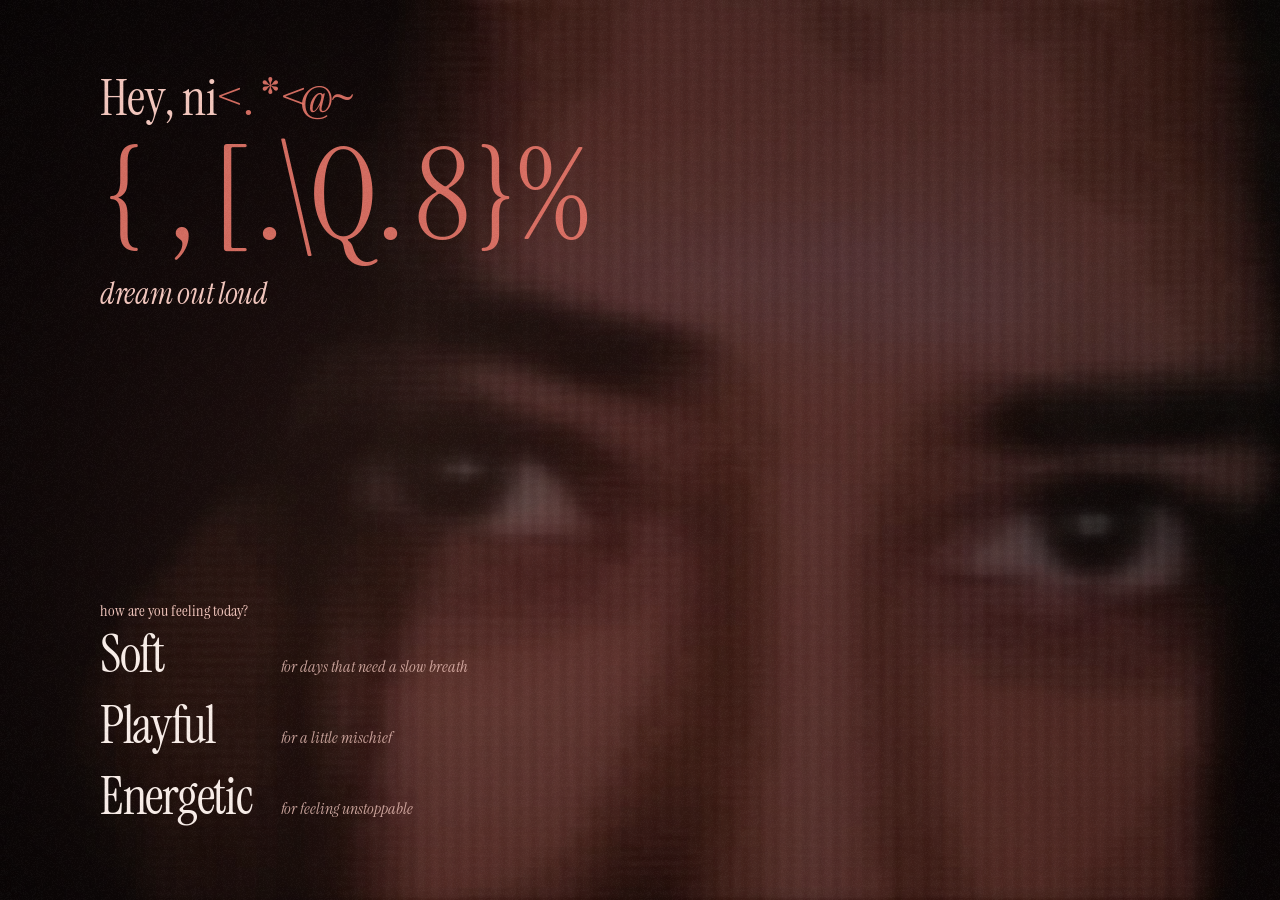
<file: index.html>
<!doctype html>
<html lang="en" class="no-js">
<head>
<meta charset="utf-8">
<meta name="viewport" content="width=device-width, initial-scale=1, viewport-fit=cover">
<title>Twieyes</title>
<meta name="description" content="Twieyes: a little something, for you.">
<meta name="robots" content="noindex, nofollow">
<meta name="theme-color" content="#0b0708">
<meta name="color-scheme" content="dark">
<meta name="mobile-web-app-capable" content="yes">
<meta name="apple-mobile-web-app-capable" content="yes">
<meta name="apple-mobile-web-app-status-bar-style" content="black-translucent">
<meta name="apple-mobile-web-app-title" content="Twieyes">
<meta name="application-name" content="Twieyes">
<link rel="manifest" href="manifest.webmanifest">
<link rel="icon" type="image/png" sizes="32x32" href="assets/favicon-32.png">
<link rel="icon" type="image/png" sizes="48x48" href="assets/favicon-48.png">
<link rel="shortcut icon" href="favicon.ico">
<link rel="apple-touch-icon" sizes="180x180" href="assets/apple-touch-icon.png">
<link rel="preload" href="fonts/instrument-serif-latin-400-normal.woff2" as="font" type="font/woff2" crossorigin>
<link rel="preload" href="fonts/instrument-serif-latin-400-italic.woff2" as="font" type="font/woff2" crossorigin>
<link rel="preload" href="assets/poster-soft.jpg" as="image">
<link rel="stylesheet" href="styles.css">
<script>document.documentElement.className = 'js';</script>
</head>
<body>

<canvas class="glow" id="glow" aria-hidden="true"></canvas>

<div class="frame" id="frame">
  <img class="poster" id="poster" src="assets/poster-soft.jpg" alt="" decoding="async">
  <img class="poster-wide" id="posterWide" alt="" decoding="async" aria-hidden="true">

  <div class="stage" id="stage">
    <div class="lid" id="lid">
      <video id="video" src="assets/loop.mp4" poster="assets/poster.jpg" muted loop playsinline preload="auto"
             disablepictureinpicture disableremoteplayback aria-hidden="true"></video>
    </div>
    <div class="scrim" aria-hidden="true"></div>

    <section class="now" id="now" aria-label="Controls" inert>
      <button class="corner back step" id="back" type="button" aria-label="Back to the start" style="--i:0">
        <svg viewBox="0 0 24 24" fill="none" stroke="currentColor" stroke-width="1.8" stroke-linecap="round" stroke-linejoin="round" aria-hidden="true"><path d="M15 5l-7 7 7 7"/></svg>
      </button>
      <button class="corner skip step" id="skip" type="button" aria-label="Next song" style="--i:1"><span class="pulse"><span class="skip-txt">one more</span><span class="heart" aria-hidden="true">&lt;3</span></span></button>
      <button class="corner sound step" id="sound" type="button" aria-pressed="false" aria-label="Sound on" style="--i:1">
        <svg viewBox="0 0 24 24" fill="none" stroke="currentColor" stroke-width="1.7" stroke-linecap="round" stroke-linejoin="round" aria-hidden="true">
          <path d="M4 9.5v5h3.6L12 18.5v-13L7.6 9.5H4z"/>
          <path class="waves" d="M15.5 9a4.2 4.2 0 0 1 0 6M18 6.6a7.6 7.6 0 0 1 0 10.8"/>
          <path class="slash" d="M15.5 9.5l5 5M20.5 9.5l-5 5"/>
        </svg>
      </button>
    </section>
  </div>

  <main class="ui">
    <section class="intro" id="intro">
      <div class="intro-top">
        <h1 class="greeting" aria-label="Hi Chaithanya">
          <span class="hi rise" style="--i:1" aria-hidden="true">Hi</span>
          <span class="name" id="name" aria-hidden="true">Chaithanya</span>
        </h1>
        <p class="quote rise" style="--i:6" id="quote"><span class="q"></span></p>
      </div>

      <div class="intro-bottom">
        <p class="ask rise" style="--i:8" id="ask">how are you feeling today?</p>
        <ul class="moods" role="list">
          <li class="rise" style="--i:9"><button class="mood" type="button" data-mood="soft"><span class="mood-name">Soft</span><span class="mood-note">for days that need a slow breath</span></button></li>
          <li class="rise" style="--i:10"><button class="mood" type="button" data-mood="playful"><span class="mood-name">Playful</span><span class="mood-note">for a little mischief</span></button></li>
          <li class="rise" style="--i:11"><button class="mood" type="button" data-mood="energetic"><span class="mood-name">Energetic</span><span class="mood-note">for feeling unstoppable</span></button></li>
        </ul>
      </div>
    </section>
  </main>
</div>

<div class="grain" aria-hidden="true"></div>

<div class="sheet-wrap" id="install" aria-hidden="true">
  <div class="sheet-backdrop" id="installBackdrop"></div>
  <div class="sheet" id="sheet" role="dialog" aria-modal="true" aria-labelledby="installTitle" aria-describedby="installBody">
    <span class="sheet-grip" aria-hidden="true"></span>
    <div class="sheet-app">
      <img class="sheet-icon" src="assets/icon-192.png" alt="" width="56" height="56">
      <div><p class="sheet-name">Twieyes</p><p class="sheet-tag">a little something, for you</p></div>
    </div>
    <h2 class="sheet-title" id="installTitle">Keep this one close</h2>
    <p class="sheet-body" id="installBody">Add it to your home screen and it opens like an app, any time you want it.</p>
    <div class="sheet-actions">
      <button class="btn-go" id="installGo" type="button">Add to home screen</button>
      <button class="btn-later" id="installLater" type="button">Not now</button>
    </div>
  </div>
</div>

<noscript><p class="noscript">Hi. This little page needs JavaScript to play.</p></noscript>
<script src="songs.js"></script>
<script src="counter.js"></script>
<script src="app.js" defer></script>
</body>
</html>
</file>
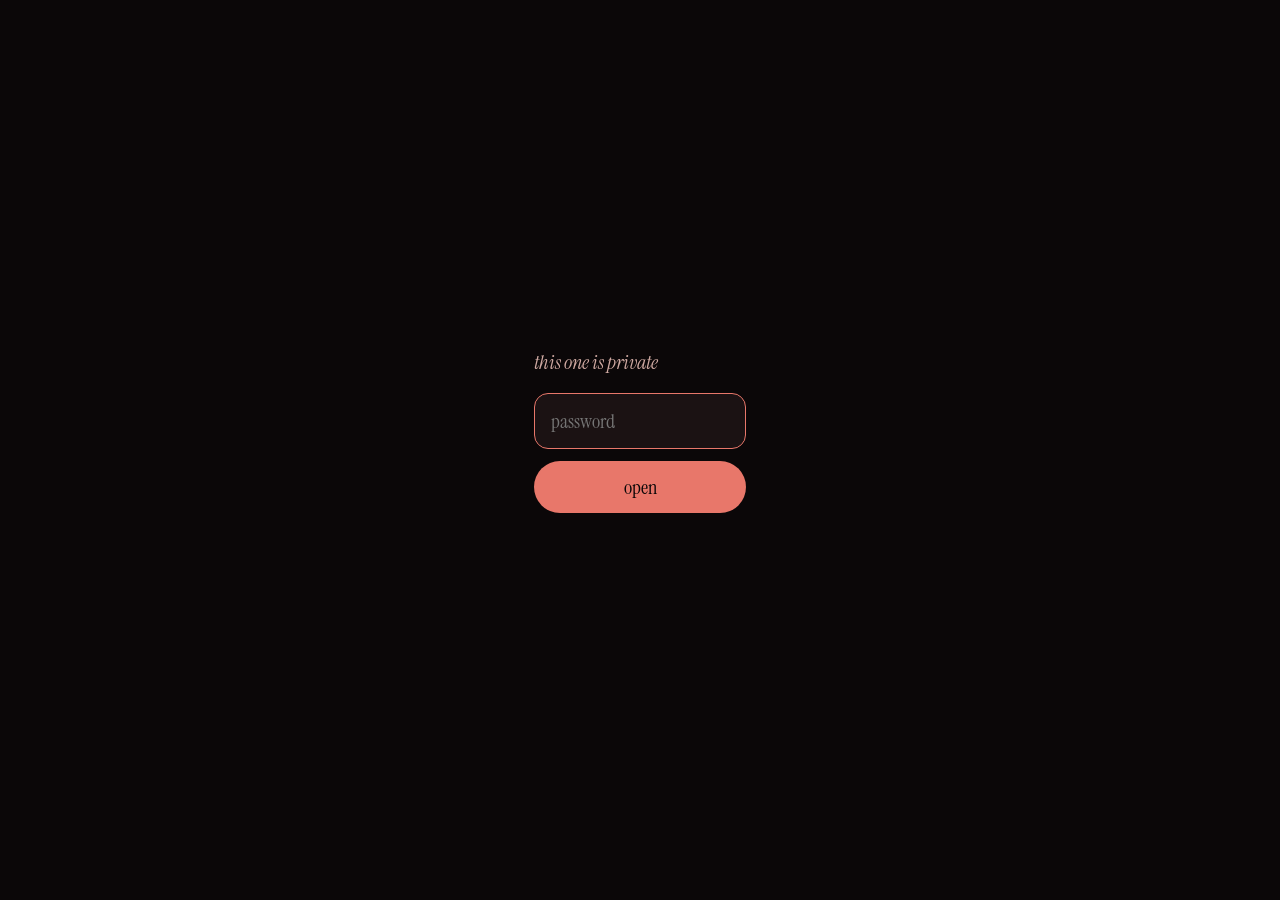
<file: stats.html>
<!doctype html>
<html lang="en">
<head>
<meta charset="utf-8">
<meta name="viewport" content="width=device-width, initial-scale=1">
<meta name="robots" content="noindex, nofollow">
<meta name="theme-color" content="#0b0708">
<title>Twieyes</title>
<link rel="icon" type="image/png" sizes="32x32" href="assets/favicon-32.png">
<style>
  @font-face { font-family: "Instrument Serif"; src: url("fonts/instrument-serif-latin-400-normal.woff2") format("woff2"); font-display: swap; }
  @font-face { font-family: "Instrument Serif"; src: url("fonts/instrument-serif-latin-400-italic.woff2") format("woff2"); font-style: italic; font-display: swap; }
  * { box-sizing: border-box; margin: 0; padding: 0; }
  html, body { height: 100%; background: #0b0708; color: #f8ede8; font: 20px/1.3 "Instrument Serif", Georgia, serif; -webkit-font-smoothing: antialiased; }
  main { min-height: 100%; display: grid; place-content: center; gap: 18px; padding: 24px; width: min(100%, 420px); margin: 0 auto; }
  p { color: #f2c6bd; font-style: italic; opacity: .85; }
  form { display: grid; gap: 12px; }
  input { font: inherit; color: inherit; background: #1b1213; border: 1px solid #2b1c1d; border-radius: 14px; padding: 14px 16px; width: 100%; outline: none; }
  input:focus-visible { border-color: #e8776a; }
  button { font: inherit; color: #0b0708; background: #e8776a; border: 0; border-radius: 999px; padding: 13px 20px; cursor: pointer; transition: transform 160ms cubic-bezier(.23,1,.32,1); }
  button:active { transform: scale(.97); }
  button:disabled { opacity: .6; cursor: default; }
  #err { min-height: 1.3em; color: #e8776a; font-style: normal; opacity: 1; }
</style>
</head>
<body>
<main>
  <p>this one is private</p>
  <form id="f" autocomplete="off">
    <input id="pw" type="password" placeholder="password" aria-label="password" autocomplete="current-password" autofocus>
    <button id="go" type="submit">open</button>
    <p id="err" role="alert"></p>
  </form>
</main>
<script>
(() => {
  const SALT = "DMc8PyxYIv2C0TSg7XL/qQ==", IV = "pBdMhmRU2t4qbmj3", ITER = 600000;
  const DATA = "xmBOcDhYyEnO0WqBPg6enM7fhZO2oChQUM7uaHMrepMBxERkUxfBic3iRMvvuiX12RSc8oODakQ9ARRQ52o2m4uJZRYX+GG9F84uwlNEenoFLW3WIWZdICuCQYDNxmJXur9GNxLwVMBihIk7Mv3AD2ujN2PzUyfLwka+ULTZvTr5gXitMa8c/ASY2Kn8flBRJM/XZc1QVdEWfrWYoyHcTXfXbA8wsVmRSF0p7BWgj4XDsM5TqTS8Ad71mN0ey1taM8FqRLPBQf8o1xN89GMP+hNNKA4g4kBHthdrg9QlPka4gRewzHhjZe9eofGwcfKK1Ck4GJOV8mc0k1zhQS5KK/+VFCDSsRAGDpdebh7rPz1kdzYs03c/T0juF0fGHipdpMEEp3A6s3gBQYKa5FM0GMgZlLvNJ+38b/B5h35Zh8OO13ZfxAkcM21lAa/iBc7/pfHE5BBCmDqOq/LLJELbtsCgutkfJ7TrwOxDuHUxbhBrjlvXx9mLDWys5MdFk+PsepL8GtGUUrCNG///DRaVCZIwvg/9rbs1lnSLRrTcbDIWZ1iKJCJmAoNo28vhZ4dHJD3JYiQj9rh/1TKb8dpK5n0xhTUtugzxdwEgalpmwY7nT40sY7jbT7nR/3w9vSQY5FQR5++TbLkuY20GYDPCenCMnS6vSoXzWHzqGSLeMStYFk7s+hhY0xIFM9SJdXz/dbWJXGC6ffmkF+nNw/xY/6Dz3+nV0Op7rVb0g9bb+NJNCYB/o0ku9Go4i71vbpsZLy6cUhMMg+QHt5hCb66FvwzQ9L3bt99vbK2uwaq3NjeyDhTL+tl+kjTtHzO86+vztZrkU4NZ1Kd0BQMjlsmw76eNue4KeD2lZH/1gB2N1XUSf2JRuZtMyCCuJf6Q+f7UxO6R81Z9hM5arHCPG3PS0tX1HMpgI71Mw4JFcGe59QAj1zaOc49q/dL4ny998I/+4HhLUqYKumy6lpZedyPeSJ3TQZIxLPqxcC0zbayoUET2dme8miLKMfAyrvGQpGhgIae24OpwDeM9bElYhiFlJnupsmDyl8Rhplxt5X2JDpyTW+xuNlBHuOh8bDQ1SgHghjIgS/[base64]/8wFoGpugzNjUrBT5dg8SqJ2kzNQLhZeqIko40WaeMGNCF7QG8nOxM6dxJyx/mRij8Ky2DTdOH6ivfWJSCoDur3sistLwpLDf3+0RAWOUQn1BGzN/t0ubxntN7a2HO9LZjtrMJ64iUT/sX2IPAndn3ZXOUZR7HrxMU82P6GYTXEKvN3Eteuq0R7nr/z/JWqbap9AdWOgtWU7jzhdo55diGIrz4BZeFAKx5/z1CfhwG3m5By11XOrOAwtucK78xqu1io0Mb41aiHZIhe5+vCWRKFEu00161z0l3GXeqoXheuRedq4W/appqi1Kvmb5etMRy+rA2GKuzYUwQQtZo9+PDWunSh4G7v77HuIGUznHg8T28o6gA3r73NFChL8z/3YMk57sb4/XpUmYXSUISIQHYnepkYFEj0OVOvsZUm1kg0546wUvVceg06YNPI2z+FGIrIqulp+iuIgL+y9SqVAq+PH5rpN+nk1+88N3b0465i80oZ7L/tIfUuGaOrJa739slZtv+F+lLKJktuQZz0Tb4nxH3oidZRjwtKqfxq0aaAuWq1JoyN74U3Q8GTvuu3Wqae97YCIvL03Btu183EKRB2ONtmoQpBySgTYcdIMugmOBs5s+p+a/6Kd/Pv46DNbTgyXu8IBEFdZGTVCYRXSPA3Ds9suA80l1QSHXMv3dpeEEFnkZEy7qEsEZ/UzsExV70vigagYLBm9e5xOU/8uatGI9KI8r6ZXDhxDyINlX+qKDOKOVg+UVZz6JC9akXsd3srt2UyAErQfPpwwqVhWx1quz5vAGJhiW+frgq5I7aAPmqqxBhtyGYJEgR+7Ud9xRpfMoKxu0NS79AFFJnyaap4LplfPJCSs3YBSh8eYkAo2wZB2qzRO//S8i8Tdh2mQjrmeiGs1mCYx+fAdjVXPpivi/RWtO9B6sleS9ciFWZfLCE6UK255HwriBzZKnQr/2FO9AMOt8zY/eT+uVrFeJ22f3IelYnHWs7jVYBv42iCjH68SN04r6wIdO5IoAZhdWc6TGh0JsLCXOTjlYA+x23+iaSW3h82TAaC+193x5lbWEW/mpxSHW6d4dKZ0IPrr/18H0jd7tpHLaHVbLfgYxjzuWlVxKi6WA4ZWc/ew8Vs/TSyTqjijv7CCPERiHlP3b8xi5z2GAIJkaG99ct9N1puL4VIJGSreSSq/JbMux2MzAoTuuVV4FPvWT1YrDLdWdLWIBB9O9CQ1c2N+gDB7+lJdaK1C99v3sixGGvnybfM0xIYpxaQJyJQer2vQO4a9siGQyGlmmVztzynVcikFXuZbPGR/JNBtaaPMqttJcUMLR8cj9wUVdJMIz3CWzJVQB8Q11LEPX3pAUB7RnL9oMt46I86cyBvlkiVyCa99XvqpmFhykGJbHEdsykvSunrsXbDaSU5qOQjOrdYUJbe4/dCqCjletDde7RL894VPsnv86eG9WsBt4lJpDmEFoVOVvUXU1OE/FNgB/6BgXtDHuMxDZgbkH+hjez5+S9US744oXhXypecsELLEXkUz1BL6nP9bVomuue9bM/AMtV7hGE6zGnaNMaORR3wMkXXFonBHKvM6XtMc4/W21BWmFhNiTI/tOfLh/NWXqQNTn58fSnzhiisqcsSldrq/oP9OfLovgl0MaNmWxO6skGf52etHE291qfe+hAg7GqVjnYTIkig+tF96tlg4mn0XmYIUMpmTJ0AkYg13cRm2NgRskvbnKxht8/[base64]/94ufHuYo1iOSee/XquRXCvFHR51bvUu6Cm+Ayn98Q0SIB5mMt6ouJ6QgEVC9Kd0Ha7vsjjHBH+jfbVNPSw+VdafdfNcKEJGsHA2MN2vc7OktAt/qA9z9eWXKor3Ozjgq/PegxfGw2vmaszT4G8f5PwqOLK768x4YJ1WfilJwfQ9phyXuVOHd5d5CnsipOJtoDgu0S2B3JQOmj/s6fVSA64WtAWlp10M3WiNPd1mbDGmTB5TpiTTWx/gRZh0otwh1OiV4KYCdv0I+j9AOaDibf1VPmosr4SSekLAwxyRlL0+kBIR5eKZpK49ZYHAn3J8/bOMxIp3WOndw3Yq4Ao6AbPwuTHAR3/SbEqZW+L1UtA4xRs8R7gjeGAPeObbdwPPyZuc5WvIxEeh4OTsiVX2aiUSTma0h41NxWJiDXys1/1UVCDPMtLy4oLsUTv1bPz+E9utEV0hRgJI6sn59i8GqVyWta82giNX6Gpi7S07FaV+4eJs9FhcYXTa901Kn9KB1JgQftBPhRxgtgDqzF+VAt37FMlxe5TMMRzlbrzU5JoMEhCPW7M2WofCYfqPp/viOfDOsvL/L/WHGPYvfJnwCzVEr99anay97YrkV8eX91ZHxp9gWzGm8J+deqUYapOGaaPMarEAy7kmNOPRP0f6YbC40CZi0DRBOcyr58LE2sfwQAX3lZ4gdTC07835VGRp78taBQ3Cx0k66LFLExrgsP5+v0kfvBVW2yWhoMun8YnYRmZrVq5H/w++h/IcHZwFF4V49uI/YHc4Ep3ObVljUBwYl+MbrjcQwWY9+ckewdCQHsRZEhMMgeipcBmXlJ4AsBs34dswXSjF8fG5f3DVYBLtOjsQJpw6pBbxTOHVG+ywRj8WgOST6QUKPJ1d7S+fDV2HSncLYB4LlHh2IRhO7YFo2doPrYbBSen02vQ2IurjuRJFyGtkgQV8jSb+SrksLW3k/YsnlU+hASFBFkZ3noO1NpAduAj+0iidPym/UNmSzxX2OltVdUVVAnjyY0QBxgAcn5GL53yIReCpuiwp4o7eKPQVRK8pxFO3YfFWjGQQXXTcwFFWyvl5ekiR5+IJlRZDSBb999UyrzAroYUTytEvzbIITF+9Ng4pksKNZjN+pIdGzOW0RTPaoqK/zrPRyXpCa5eRbW8IOccZemTZJLJFrgTz2k55jOMZPiT2XVybJN+rYIf5oUo+2HZ7lE9mTxh2/3TK1uX/50cuVDABhUHjXu0xL0/6KwgERklo1CUdiIrJaKVbI2VYjtADODsKUUJi4FXts2VggUDkEkUIbKu4DED4thLOBo5h9wmKRF/pj83etBT7MlfdSZFIjytzXzfs36N8xhCPuptfkh9mxhyZ4mGm4cWQaTgl6Tl+GsMZ7DRQK18zaAJen/0UAcupKwmmXfQ0kyBOc5BVRc4pBogeFvydAxIjUjdfHKOmnocDMOY40GlPYbBNJMz0HDdXaJqVkuoRrEQt0OLi1RAomel6BQbYAd3/ejw1FdzjtrDGuS4hOHKKUxJp3Koz3HD1o1N5zm+dJenT60q5d0upz3GVYr0XtZpbVBWByFIzix4C3m+Zg+XDWrXLIY+APvQX3Dz6CMBJkHqN4pRT3yXX9fl2NGkt47Q/ZLaSPEFfSQ6/6OaYzayS1ITLUer5JFo4GOE1QMil0fWqgwpl8D5vx/blvRUZnoQ4D1/Lh0DlhFoaxCwRR3Kmjub8BRH4iwlQj1L1rXTTp6TUikLs0HtDfBFbugHAA7yqM87I5Sjnm3qTJeMZasFQYglCKJkJyy6sKzmKobcInmbuhGptj8cGpWv7vSMTPmITwkqFue90UjtGD9ZbOzqlPEHNpMJWgXRdveSgwhLlbto9/GHzzncXmwo05BOBRcP9YMudQiH75ZccuS2DTs6OCVsjjOgGNcriJcx5JF5YGPFxLDDuOsCY7mL0KPT+XAKIxDWZBWamHpcEkbNo/J0+g0G0J6cPGL7SGuGAL0Bhd/M8WOKBdnK6tL/P72EeRQGPbzg+uaXTTddRhorvaTuj0j10UkZYvbptPVkYsejQ0S5QxHPMq9DC4aMlZ94PToqAefLhMf5+3Z4vbEKWbMERq9p2bz3o0R0UTqI0milil/oaKApspA3tZKQiglXMWUQkcikM4WPlEClHMU3FOxiuZb7fBRCIcAQGDGwQmAwRuYzQVxCNKrFGb86eMPTpFzM/CW6P/[base64]/NGhaeJIUqLz2Eeax34A+4HT3H1Xt7caEaozrED/[base64]//3pSRlckVc/[base64]/oJaKunDz0hFb53aiwBdY5RypVQ+QLSwbFGoFVz1oDjTHKJInJaA74gNSJRQg6RchU80Qa+cCm/sVdEw8A7/7nzSWAEwogy7lJI8EvqpFeM6KvhuxsmZaEapb7GPUkivchg0UKrxFv0ljvf+DR1XTq7qiGJx79F7mkHmYw4j9qVAPWA6DESZ9SDCXFHoCi+/e/swBZyBm8WeLnfg+g5vXf0o7xAPLE2whJuh5nAPrpDUUxjQPEPeQI5JYG4OnO5HezFR/jPcleG3W82n18au/rozw+XJCyFVCqhhKmC5uO/[base64]/JsEN+Ni/oQxe35zLcbHQcSLt9ETjn5MR0Hu0fQt7OR6biGwn6DOKAlppSmGABATu1N2P+aASt0P9JmGWuAnxqU6Q59QBChdp63I/mq4lAuO99F9v1DigghkMttyNtOOvVJO2rJi8BsD/+2ETk0ICz/Sk7q3qcMLYImCilSO550Fk5X6HJCEGu1oVp2xG6kzNTwF0/w776ywY2Db6rDYDNXf8HMJCkxYtQ19lOPYJYm54vGCOWUESeRiUv4bJ5DDtJwgL2s0+JLrLo2wdOke5hu+h6F8HPGsnp6YvebMUmdtEgRFTXhfU5t13FexgXN0V2DkuikltVcSVu5EawBOI51WmbBhmxEgq1nmsSMUnMTyhtBdgHY7IAT6/Mt53DV7co6drieVtBza3+NkAkbyS2KGA/hJvCU8U7XZWqmzr8ioGKS836RSj/s3kjqvikxa/Do/ZTZAChN/m123wjaJ5f79zngQm5pdKxfj7G/Rs71wwHqle4TcQ0yh+T/6WIfVaS/fn7JhFh870TACf3GGRfAVek371+gTYLDsPiazLKSLRRVIJLNXKNE5JIHXQkLVZOwm2QdzqN1uvhP2whfDEvSbsmTx8SGrhAm1Z5FBpYi2LJFlYnbm9jqJY6K7Ch754CpaRcAxbfj8uBflsWu3h93kmITECjxu8326bnf7ZbVs2qd5aJm4BtkQXJgwQ7JP5NR/LifRxYJ9gWDllLZUbtYLjm9C0MbxijX1dmNQLZLECCk7fPhLy2+gSI9vPubiJ8Wat/QSYyrQYTqQCv2d8TinIzelv6/HzYKgX2qdnkCvTg0BIXITdynKhD3TlvBF/z+OBbNUa2ufQbwwcxgl5/8xeU2x9zk4Uq4gQCCjwCkg5meka8pDCqGwaweRB5DWUxzvmx+4AbETKI1QS60EJLANjCND/NdIREH+sdjoiNDvyQp/BBWVDnBXmWMCuf7GNlc+yWXpJLwR2+fOwhD9EAGhr+1io6TZf2PbXCsWuE78+u4/9GC/+il1ns50ZRn/76RazAAlmeZ4dylsSCb0LQyLOumGgaBELrvn3nhzdakTBWLM4Bnwvx2dzGJVXQvZFLaU3e305lIy7Aay6H+m3lYL2PclzqAMtetZU57stZQqTk13m7joeAg0HB4plWaH8t7aXXCLG8PohFEwYcx/HuePgbK1tPDWAoIiReBHeUb8P5u1u2c2nzxa3EgkqGKpqCWEU7YvSxVgdpbZueNsyvg0QXCAVh6TEXu/70rpxVGUEBjuQI4efG2fqKdlE8L7p7omzISX7FpVfDiEMCJUvOI4rPsrcbkzEtkpQd4rr9CuBrLVMD1Guek23KAfNn4HOyFZUl/ujBOazog+wpgOR38gkHOKZkxjjDlGJLAQ8u71hfUCH6mcw4GT5UYfl+GoY4kJZwEtWiJZ5wooHpVZsD2LMW9RAmCFvFeYYyTjgMEamVsL3EcrYA8LAydhladn8ThkVn53hT366StkxTnfxSt76mm0XTL8VWaKiqC7mSx0xC3/Q+0sfodOFUhp5XAwHA2O494ZJX17xEKsuNHA9Q0cl8eG75iQoe1sKFkK/bPoTU+VF23XAss3Vgi0duiAGHpO3NfZvtgSZnCGXuIw00GWe9svAM7FY01HlTCmZBSqW+Kez6aSV/eOi6jmfArvIMTutwnXgBDjgXodDr8Fz8KMvLrGz6lf+WyZvJB5X2x111NQ15AFmBZXxmWggYaOOq3hRBxGeVLXV8OSDqN5lL3D8ohFDWWeUuMHTF/PPB7kfK7hijs8MEASkWZfTXgtfJcKB+WCXC9sXYgm9h2sYRs7gJGfeablsu3FmTOftIsT9NRzhn9AsCgjr3zpfxmgFao9WvfInSoSaGnwa1RcaCZFHNUh4m+QJbofUZK8m3XjfKhBcfI1Do/CAq86QmgjwGv3D2PRvHFV0rakElrrNXQQe435IbAedCEUMm43c2KBaCDBmyL5CJCgHvFd8/FzBoUp5mDzrx4KPUqlyeZ1j6j+zg/N+j6RCod36Gd6sT+lEglZgBySwyJ+y/m+fobrl6NdL9IEkr15zcW8C/p+1uJ/DP9pmRv63lLooDz1iVm2vKF/du7TB3xdSiUMWM0YrW0iJQaAAYeOS83uiwKWhq9e4kLgmRj+zXsV7q0Z8eGT0fIIobDgPJ+gU32dvNEzwRRZsvwnzu61tGdq2a/SKlCxfJoz2aNLtMN5avniFQoZd0OSWZeANLWNORhr04AVCgV5Asd/RxosKjz4CxljbVg+t+T4Ym0zQ4CZ5h28pAsrUOQvazrF/WgC5FmWVW9H9aMkSuFCsefeT0vFgdbG0fpjgtr69brnPznY8PEGmF759RXQ90rPLyOy0p8krT/ib/5RMog78dEMco5nb5rcsDp3YY6BAgTGttEwqEUPgUtjzbGvuWMq1huGt06c4yZjTwjPZi6VNBu1f9hqp5GzJ9JrwjlOiTD9hfzUi96YriR22zkZsbjLJwxu4dZJ3O2ugkrODPukiBQoBw27ZrJOjkBWVNuIINyTlUKp8n0u+pkoY38dvkHs4WY/O0QwXKTa+QquQXQYOazuGJ97WA9epSuHC/2VQjgmzRbC3/1Y2qKY9RgmWkuMqk7dpDtk88NkavpO0lX5kH+BYjSYaNtKMk+PjU8KTGtZx+FWd7wPQLgo/2b6beL6xNv4JyOtZkg9KYJopH5w1Ty7dViJV3qf4xRxDZVGVEUODT01HFl/NYfCCoLjFK9DUUplwgmD5koGd/6LrOobSfOR0uyTvIUOMg5JZ2PbucI38sFVVU0fVtJyzycbS62+wI/cUtlYMupTIvQdtQiBxR1bXZSCBvrjRZUkYhXcLjI8awDojaVLpwP+MA8MXQ19hUBvkwMwvF/6ep2IYl+KEIWMOe2MxNMzY61vE7+paObgMGK/Vkyb7t1gmOGXx8BqeZabtJnV8jTstCVNxiOaTrL1soudv0QLs7BWC+105e7C5Y6ajLdjgzY6ShadMuhyGCatDl2ZCjAHbOQ7PB/5h4cP+jwBRK+8Cuuabwi39FGlNA1pTO0ARAW//jRX74UWd5YFeEBPJAKYS0nZIPh1OP0wKR9sofqW2xOKNIMSnG/y5N9IE9jzmeChiPmJbNv0YtNWEtuAZhy4nw7xqnEvR+5UY9aoVcC97J3koC5T8apvmzf6vBu1aOV3VlPDFOEz5/7VwO4fmdiNcUt/HdhJMbW0yEycjj7/bRZ/9NhfniY6x5J3pxkRnV/JLfVyz1QIkyQxDDkU9Icr8GIYk+pptAxlXeTReKHxRs5aMmKM3aY05cdI9fuW4TLwAxfrWRrj0yUoxCTltM4JjUrI+rOGPMr7maOKyAFwwLTfarprMI7GDMscarc+xa/K7FUovzeyRIsl+88dQ7nUhOYEb6Zp1GqRMCaUpd1OUROTnpH2FdUn+avyLkzpgFUHMQURazT8AlSWQmBksGwlK9umIesxwhWhF0pfy4N3f7GDXaAPU/70/jPIR7o6RmwR7fB9Gd9Dm6xIxMgIV/XN/86o3X96QIJe6Pp5YbxucuD+kaRrf/70sH9KXeJOAWvCCMLVc0LRbWzFAKBGfNq98TkZMHYvlh8LhlA0g+CP71/Gg86b7qv2f4/SIWskSWNl2RX19SZm/[base64]/FEufgXPox60nVQAxfB6zsfFJJ2cF+yhgvNAJ7//kZw29ZZIGIQT9+DmadGzAkcRg8Za+heKX+6p5GFOeTC4iWWgvqBMJjYOi1W";
  const bytes = (s) => Uint8Array.from(atob(s), (c) => c.charCodeAt(0));
  async function unlock(pw) {
    const base = await crypto.subtle.importKey('raw', new TextEncoder().encode(pw), 'PBKDF2', false, ['deriveKey']);
    const key = await crypto.subtle.deriveKey({ name: 'PBKDF2', salt: bytes(SALT), iterations: ITER, hash: 'SHA-256' }, base, { name: 'AES-GCM', length: 256 }, false, ['decrypt']);
    return new TextDecoder().decode(await crypto.subtle.decrypt({ name: 'AES-GCM', iv: bytes(IV) }, key, bytes(DATA)));
  }
  const f = document.getElementById('f'), err = document.getElementById('err'), go = document.getElementById('go');
  f.addEventListener('submit', async (e) => {
    e.preventDefault();
    const pw = document.getElementById('pw').value;
    if (!pw) return;
    go.disabled = true; err.textContent = '';
    try {
      const html = await unlock(pw);
      document.open(); document.write(html); document.close();
    } catch {
      await new Promise((r) => setTimeout(r, 700));                      // a wrong guess takes a moment
      err.textContent = 'not that one'; go.disabled = false; document.getElementById('pw').select();
    }
  });
})();
</script>
</body>
</html>
</file>
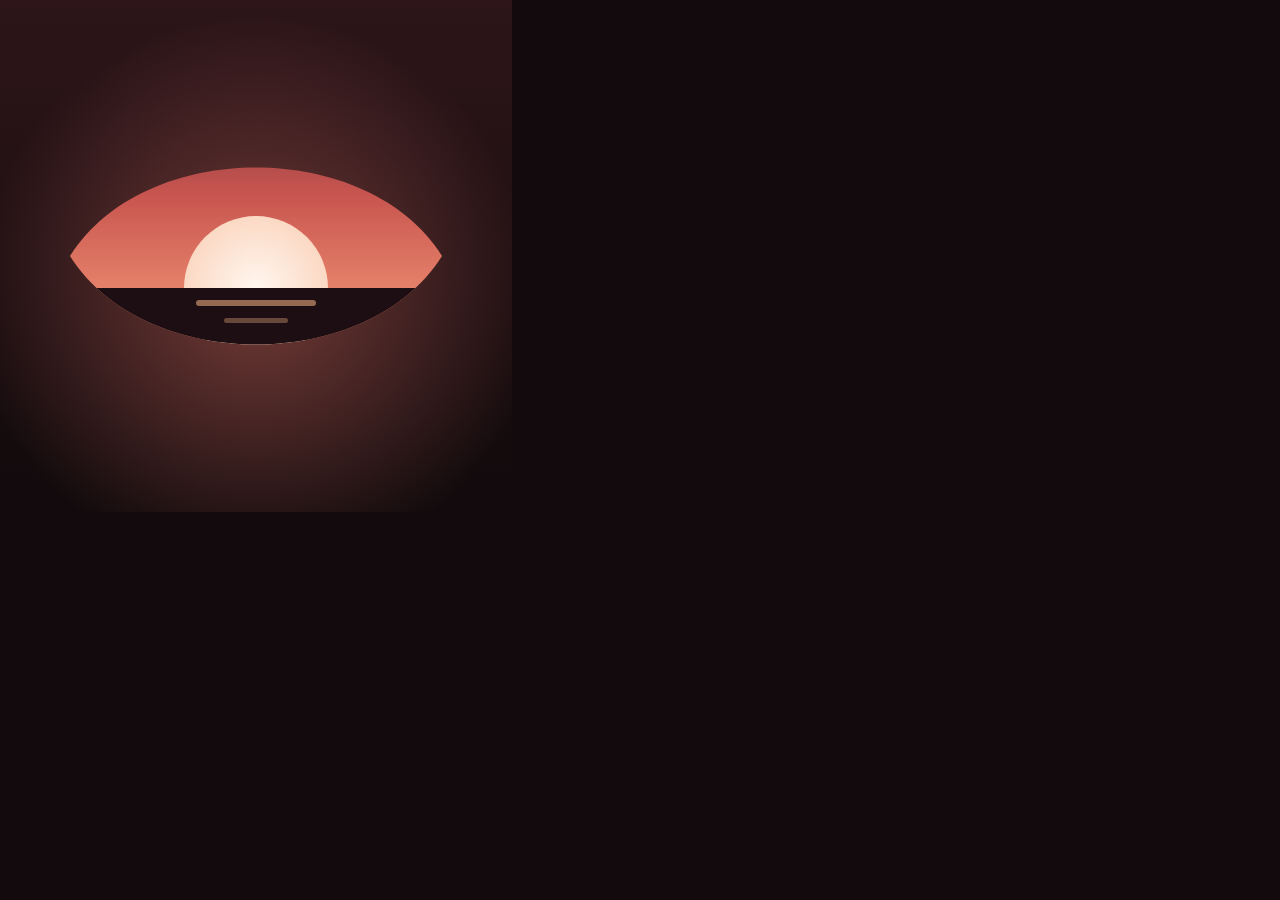
<file: tools/icon.html>
<!doctype html>
<meta charset="utf-8">
<!-- Source of the app icon: a sun setting inside an eye-shaped lens (twilight + eyes).
     Rendered to tools/icon-master.png by headless Chrome (see README). ?tab=1 draws the bolder version used for the tiny browser-tab icon. -->
<style>html, body { margin: 0; width: 512px; height: 512px; overflow: hidden; background: #120a0c; } svg { display: block; }</style>
<svg id="svg" width="512" height="512" viewBox="0 0 512 512" xmlns="http://www.w3.org/2000/svg">
  <defs>
    <linearGradient id="bg" x1="0" y1="0" x2="0" y2="1"><stop offset="0" stop-color="#2d1519"/><stop offset="1" stop-color="#110a0c"/></linearGradient>
    <radialGradient id="halo" cx="0.5" cy="0.58" r="0.55"><stop offset="0" stop-color="#e8776a" stop-opacity="0.42"/><stop offset="1" stop-color="#e8776a" stop-opacity="0"/></radialGradient>
    <linearGradient id="sky" x1="0" y1="0" x2="0" y2="1">
      <stop offset="0.00" stop-color="#4a2036"/><stop offset="0.38" stop-color="#c8554f"/><stop offset="0.62" stop-color="#ee8f72"/><stop offset="0.78" stop-color="#f7b685"/>
    </linearGradient>
    <radialGradient id="sun" cx="0.5" cy="0.5" r="0.5"><stop offset="0" stop-color="#fff6ef"/><stop offset="1" stop-color="#fbd9c4"/></radialGradient>
    <clipPath id="lens"><path id="lensPath" d="M70 256 C 144 138, 368 138, 442 256 C 368 374, 144 374, 70 256 Z"/></clipPath>
  </defs>
  <rect width="512" height="512" fill="url(#bg)"/>
  <rect width="512" height="512" fill="url(#halo)"/>
  <g clip-path="url(#lens)">
    <rect width="512" height="512" fill="url(#sky)"/>
    <circle id="sun" cx="256" cy="288" r="72" fill="url(#sun)"/>
    <rect id="sea" x="0" y="288" width="512" height="160" fill="#1c0e12"/>
    <rect id="glint" x="196" y="300" width="120" height="6" rx="3" fill="#f7b685" opacity="0.55"/>
    <rect id="glint2" x="224" y="318" width="64" height="5" rx="2.5" fill="#f7b685" opacity="0.35"/>
  </g>
</svg>
<script>
  if (new URLSearchParams(location.search).get('tab')) {            // bigger lens and sun, no fine glints, so it survives 16-32 px
    document.getElementById('lensPath').setAttribute('d', 'M30 256 C 116 112, 396 112, 482 256 C 396 400, 116 400, 30 256 Z');
    const s = document.getElementById('sun'); s.setAttribute('r', '92'); s.setAttribute('cy', '284');
    const sea = document.getElementById('sea'); sea.setAttribute('y', '284');
    document.getElementById('glint').remove(); document.getElementById('glint2').remove();
  }
</script>
</file>
<file: styles.css>
@font-face {
  font-family: "Instrument Serif";
  src: url("fonts/instrument-serif-latin-400-normal.woff2") format("woff2");
  font-weight: 400; font-style: normal; font-display: swap;
}
@font-face {
  font-family: "Instrument Serif";
  src: url("fonts/instrument-serif-latin-400-italic.woff2") format("woff2");
  font-weight: 400; font-style: italic; font-display: swap;
}

:root {
  /* colours are taken from the video itself: warm black, the coral of its glyphs, blush for light */
  --ground: #0b0708;
  --ink: #f8ede8;
  --blush: #f2c6bd;
  --accent: #f2b8ae;                       /* set per mood from JS */
  --ease-out: cubic-bezier(0.23, 1, 0.32, 1);
  --ease-io: cubic-bezier(0.77, 0, 0.175, 1);
  --serif: "Instrument Serif", "Iowan Old Style", "Palatino Linotype", Georgia, serif;
}

* { box-sizing: border-box; margin: 0; padding: 0; }

html {
  background: var(--ground);
  color: var(--ink);
  font-family: var(--serif);
  -webkit-text-size-adjust: 100%;
  text-size-adjust: 100%;
  overscroll-behavior: none;
}
body {
  min-height: 100dvh;
  overflow: hidden;
  background: var(--ground);
  font-size: 18px;
  line-height: 1.3;
  -webkit-font-smoothing: antialiased;
  -webkit-tap-highlight-color: transparent;
  touch-action: manipulation;
}

::selection { background: var(--accent); color: var(--ground); }
:focus-visible { outline: 2px solid var(--accent); outline-offset: 4px; border-radius: 2px; }

button {
  font: inherit; color: inherit; background: none; border: 0; cursor: pointer;
  -webkit-user-select: none; user-select: none; -webkit-touch-callout: none;
}

/* ---------- stage ---------- */

.glow {
  position: fixed; inset: 0; z-index: 0; width: 100%; height: 100%; display: block;
  background: var(--ground);
  transition: opacity 1400ms var(--ease-out);
}
body.is-open .glow { opacity: 0; }

.frame {
  position: fixed; inset: 0; z-index: 1; overflow: hidden;
  container-type: inline-size;
  touch-action: none;                       /* the home screen answers to a finger moving across it */
  --m: clamp(22px, 6.4cqi, 44px);          /* the page's one outer margin */
}

/* the video and what sits on it. On a phone it is the whole screen; tablets show it as a tall column;
   PC / landscape windows turn it upright and fill the screen (see below) */
.stage { position: absolute; inset: 0; overflow: hidden; container-type: inline-size; --m: clamp(22px, 6.4cqi, 44px); }
@media (min-aspect-ratio: 6 / 10) and (max-aspect-ratio: 99 / 100) {       /* tablet-shaped: the video as a tall column */
  .stage { margin-inline: auto; width: calc(100dvh * 714 / 1280); }
}

.poster, .lid, .lid video {
  position: absolute; inset: 0; width: 100%; height: 100%; object-fit: cover; display: block;
}
.poster {
  opacity: 0;
  object-position: 50% 66%;                 /* keep her eyes in view when the screen is wider than the portrait */
  filter: blur(9px);                        /* soft enough that it reads as warm light first, a face only later */
  transform: scale(1.1);
  transition: opacity 1400ms var(--ease-out);
}
.js .poster.is-in { opacity: 0.34; animation: breathe 24s ease-in-out infinite alternate; }
.no-js .poster { opacity: 0.3; }
body.is-opening .poster { opacity: 0.5; animation-play-state: paused; }
body.is-open .poster { opacity: 0; transition-duration: 600ms; animation: none; }

@keyframes breathe { from { transform: scale(1.1) translate(-1.5%, 0); } to { transform: scale(1.18) translate(1.5%, -1%); } }

/* PC / landscape windows: the video was filmed sideways, so turn it upright (the brows end up above the eyes)
   and let it fill as much of the screen as its shape allows. The phone layout above is untouched. */
@media (min-aspect-ratio: 1 / 1) {
  .stage { --sw: min(100vw, calc(100dvh * 1280 / 714)); inset: 0; margin: auto; width: var(--sw); height: calc(var(--sw) * 714 / 1280); container-type: size; }
  .lid video { inset: auto; top: 50%; left: 50%; width: 100cqh; height: 100cqw; transform: translate(-50%, -50%) rotate(-90deg); }
  .poster { display: none; }                          /* the phone portrait is not used on a PC: a landscape one takes its place */
}

/* PC home: the same face, turned upright and only lightly softened, so her eyes are just about there behind the words */
.poster-wide { display: none; }
@media (min-aspect-ratio: 1 / 1) {
  .poster-wide {
    display: block; position: fixed; inset: 0; width: 100%; height: 100%; z-index: 0; object-fit: cover; object-position: 50% 42%;
    opacity: 0; pointer-events: none;
    transition: opacity 1800ms var(--ease-out);
  }
  .js .poster-wide.is-in { opacity: 0.5; }              /* still: it only fades in, it never moves */
  body.is-opening .poster-wide { opacity: 0.6; }
  body.is-open .poster-wide { opacity: 0; transition-duration: 600ms; }
  .frame { z-index: 1; }
}

.lid { clip-path: ellipse(0% 0% at 50% 62%); }
body.is-opening .lid { animation: lid 1700ms both; will-change: clip-path; }
body.is-open .lid { clip-path: none; animation: none; }

/* the page opens like an eye: a slit, then the lid lifts */
@keyframes lid {
  0%   { clip-path: ellipse(0% 0% at 50% 62%);        animation-timing-function: cubic-bezier(0.23, 1, 0.32, 1); }
  16%  { clip-path: ellipse(34% 0.7% at 50% 62%);     animation-timing-function: cubic-bezier(0.65, 0, 0.2, 1); }
  100% { clip-path: ellipse(140% 120% at 50% 62%); }
}

@media (min-aspect-ratio: 1 / 1) {
  .lid { clip-path: ellipse(0% 0% at 50% 50%); }
  body.is-opening .lid { animation-name: lid-wide; }
  body.is-open .lid { animation: none; clip-path: none; }
}
@keyframes lid-wide {
  0%   { clip-path: ellipse(0% 0% at 50% 50%);        animation-timing-function: cubic-bezier(0.23, 1, 0.32, 1); }
  16%  { clip-path: ellipse(34% 0.7% at 50% 50%);     animation-timing-function: cubic-bezier(0.65, 0, 0.2, 1); }
  100% { clip-path: ellipse(140% 120% at 50% 50%); }
}

/* a flat dark veil under the text, so type stays readable on the bright glyph wall */
.scrim {
  position: absolute; inset: 0; pointer-events: none;
  background: linear-gradient(to top, rgb(11 7 8 / 0.7) 0%, rgb(11 7 8 / 0.28) 14%, rgb(11 7 8 / 0) 30%);
  transition: opacity 900ms var(--ease-out);
}
body:not(.is-opening):not(.is-open) .scrim { opacity: 0.3; }
@media (min-aspect-ratio: 6 / 10) { body:not(.is-opening):not(.is-open) .scrim { opacity: 0; } }

/* a little film grain: breaks up banding in the dark and makes everything feel printed rather than rendered */
.grain {
  position: fixed; inset: 0; z-index: 5; pointer-events: none;
  opacity: 0.06;
  background-size: 160px 160px;
  transition: opacity 600ms var(--ease-out);
}
body.is-opening .grain { opacity: 0; }                  /* nothing extra over the video while it plays */

/* ---------- layout ---------- */

.ui {
  position: absolute; inset: 0; pointer-events: none;      /* only the home screen inside it takes taps, so it never covers the controls under it */
  padding-inline: var(--m);
  padding-top: max(env(safe-area-inset-top), 18px);
  padding-bottom: max(env(safe-area-inset-bottom), 22px);
}
.intro, .now { position: absolute; inset: 0; display: flex; flex-direction: column; justify-content: space-between; }
.intro { padding: inherit; pointer-events: auto; }
.now { padding-inline: var(--m); padding-top: max(env(safe-area-inset-top), 18px); padding-bottom: max(env(safe-area-inset-bottom), 22px); }
.intro { padding-top: calc(max(env(safe-area-inset-top), 18px) + 7dvh); }

.greeting {
  font-weight: 400; line-height: 0.92; letter-spacing: -0.03em;
  font-size: clamp(54px, 18vw, 96px);
  font-size: clamp(54px, 17.4cqi, 112px);
  text-wrap: balance;
}
.hi { display: block; color: var(--blush); }
.hi.is-long { font-size: 0.4em; line-height: 1.15; letter-spacing: -0.015em; white-space: nowrap; margin-bottom: 0.2em; }
.name { display: block; margin-left: -0.04em; white-space: nowrap; }

.quote {
  margin-top: clamp(16px, 3.2dvh, 28px);
  font-style: italic; color: var(--blush);
  font-size: clamp(22px, 6.4vw, 30px);
  font-size: clamp(22px, 6.4cqi, 34px);
  line-height: 1.15; letter-spacing: -0.01em;
  max-width: 16ch;
}

.intro-bottom { padding-bottom: 6px; }
.ask { color: var(--blush); opacity: 0.9; font-size: 18px; margin-bottom: 4px; }
@media (max-height: 720px) {
  .mood { min-height: 58px; padding-block: 5px; }
  .mood-name { font-size: clamp(32px, 9.4cqi, 44px); }
  .mood-note { font-size: 15px; }
  .intro { padding-top: calc(max(env(safe-area-inset-top), 18px) + 3dvh); }
}

.moods { list-style: none; }
.mood {
  display: flex; align-items: center; justify-content: space-between; gap: 16px;
  width: 100%; min-height: 66px; padding-block: 8px; text-align: left;
  transition: transform 160ms var(--ease-out), color 200ms var(--ease-out), opacity 300ms var(--ease-out);
}
.mood-name { font-size: clamp(40px, 11.6cqi, 62px); line-height: 1; letter-spacing: -0.025em; }
.mood-note { font-style: italic; font-size: 16px; line-height: 1.15; color: var(--blush); opacity: 0.8; text-align: right; max-width: 10.5em; text-wrap: balance; }
.mood:active { transform: scale(0.98); }
.mood[data-mood="soft"]      { --c: #f2b8ae; }
.mood[data-mood="playful"]   { --c: #f7b685; }
.mood[data-mood="energetic"] { --c: #ff7461; }

@media (hover: hover) and (pointer: fine) {
  .mood:hover { color: var(--c); transform: translateX(8px); }
  .mood:hover:active { transform: translateX(8px) scale(0.98); }
}

/* picking a mood: the chosen word takes its colour, the rest let go */
body.is-opening .mood { pointer-events: none; }
body.is-opening .mood:not(.is-picked) { opacity: 0; }
.mood.is-picked { color: var(--c); }
.intro { transition: opacity 420ms var(--ease-out) 220ms, transform 420ms var(--ease-out) 220ms, filter 420ms var(--ease-out) 220ms; }
body.is-opening .intro { opacity: 0; transform: translateY(-10px); filter: blur(8px); pointer-events: none; }
body.is-open .intro { visibility: hidden; }

/* ---------- big screens ----------
   One unit scales the whole composition: 1 unit = 1px on a 1920x1080 screen, and the unit follows the screen from there
   (a 27" 2560x1440 monitor gets 1.33, a 4K one 2). Wide screens scale by height, so an ultrawide never gets enormous type. */
@media (min-aspect-ratio: 1 / 1) {
  :root { --u: min(calc(100vw / 1920), calc(100dvh / 1080)); }
}

/* PC home: one left column (greeting, quote, then the moods), with the portrait free on the right */
@media (min-width: 900px) and (min-aspect-ratio: 1 / 1) {
  .intro { --px: max(56px, calc(150 * var(--u))); --py-top: max(40px, calc(104 * var(--u))); --py: max(36px, calc(88 * var(--u))); padding: var(--py-top) var(--px) var(--py); display: block; }
  .intro-top { max-width: 100%; }
  .intro-bottom { position: absolute; left: var(--px); bottom: var(--py); width: calc(760 * var(--u)); min-width: 560px; padding-bottom: 0; }
  .greeting { font-size: max(72px, calc(190 * var(--u))); }
  .quote { font-size: max(24px, calc(46 * var(--u))); max-width: 18ch; margin-top: max(18px, calc(34 * var(--u))); }
  .ask { font-size: max(16px, calc(24 * var(--u))); margin-bottom: max(6px, calc(12 * var(--u))); }
  /* each mood is a word and its line side by side, the lines lined up in a column */
  .mood { font-size: max(38px, calc(78 * var(--u))); display: grid; grid-template-columns: 3.1em 1fr; align-items: baseline; justify-content: start;
          column-gap: calc(30 * var(--u)); min-height: max(62px, calc(106 * var(--u))); padding-block: 0; }
  .mood-name { font-size: 1em; }
  .mood-note { font-size: max(15px, calc(24 * var(--u))); max-width: 13em; text-align: left; text-wrap: pretty; }
}
@media (min-width: 900px) and (min-aspect-ratio: 1 / 1) and (hover: hover) and (pointer: fine) {
  .mood:hover { transform: translateX(max(8px, calc(14 * var(--u)))); }
  .mood:hover:active { transform: translateX(max(8px, calc(14 * var(--u)))) scale(0.98); }
}

/* ---------- playing: nothing but two small controls at the very corners, so the video has the whole screen ---------- */

.now { pointer-events: none; }
.corner {
  position: absolute; width: 44px; height: 44px; display: grid; place-items: center; border-radius: 50%;
  background: rgb(11 7 8 / 0.46); color: var(--ink); pointer-events: auto;
  transition: background-color 200ms var(--ease-out), transform 160ms var(--ease-out), opacity 200ms var(--ease-out);
}
.corner svg { width: 22px; height: 22px; display: block; }
.back  { top: max(env(safe-area-inset-top), 10px); left: max(env(safe-area-inset-left), 10px); }
.sound { bottom: max(env(safe-area-inset-bottom), 10px); right: max(env(safe-area-inset-right), 10px); }

/* "one more <3": no box and no underline. It reads as a button because it is alive: the heart beats, the label glows
   softly in the mood's colour like a small lit sign, and it answers a press. */
.skip {
  width: auto; padding: 0 18px; border-radius: 0; background: none !important;
  font-style: italic; font-weight: 400; font-size: 21px; line-height: 1; letter-spacing: 0; white-space: nowrap;
  display: inline-flex; align-items: center; color: var(--ctl, var(--accent));
  text-shadow: 0 0 16px color-mix(in srgb, var(--ctl, var(--accent)) 55%, transparent), 0 1px 10px rgb(11 7 8 / 0.9), 0 0 3px rgb(11 7 8 / 0.7);
  bottom: max(env(safe-area-inset-bottom), 10px); right: calc(max(env(safe-area-inset-right), 10px) + 52px);
  transition: transform 160ms var(--ease-out), text-shadow 240ms var(--ease-out);
}
.pulse {
  display: inline-flex; align-items: center; gap: 0.3em; transform-origin: 50% 55%;
  text-shadow: 0 0 16px color-mix(in srgb, var(--ctl, var(--accent)) 50%, transparent), 0 1px 10px rgb(11 7 8 / 0.9), 0 0 3px rgb(11 7 8 / 0.7);
  animation: pulse 5s ease-in-out 1.4s infinite;
}
.heart { display: inline-block; transform-origin: 50% 60%; }
/* the whole label beats like a heart, and its glow swells with each beat: a soft lub-dub every 5 seconds, then rest */
@keyframes pulse {
  0%, 52%, 100% { transform: scale(1);    text-shadow: 0 0 16px color-mix(in srgb, var(--ctl, var(--accent)) 45%, transparent), 0 1px 10px rgb(11 7 8 / 0.9), 0 0 3px rgb(11 7 8 / 0.7); }
  10%           { transform: scale(1.09); text-shadow: 0 0 28px color-mix(in srgb, var(--ctl, var(--accent)) 100%, transparent), 0 1px 10px rgb(11 7 8 / 0.9), 0 0 3px rgb(11 7 8 / 0.7); }
  22%           { transform: scale(1);    text-shadow: 0 0 18px color-mix(in srgb, var(--ctl, var(--accent)) 55%, transparent), 0 1px 10px rgb(11 7 8 / 0.9), 0 0 3px rgb(11 7 8 / 0.7); }
  32%           { transform: scale(1.055); text-shadow: 0 0 24px color-mix(in srgb, var(--ctl, var(--accent)) 80%, transparent), 0 1px 10px rgb(11 7 8 / 0.9), 0 0 3px rgb(11 7 8 / 0.7); }
  44%           { transform: scale(1);    text-shadow: 0 0 16px color-mix(in srgb, var(--ctl, var(--accent)) 45%, transparent), 0 1px 10px rgb(11 7 8 / 0.9), 0 0 3px rgb(11 7 8 / 0.7); }
}
.skip:active { transform: scale(0.94); }
.skip:active .heart { animation: pop 320ms var(--ease-out); }
@keyframes pop { 0% { transform: scale(1); } 40% { transform: scale(1.45); } 100% { transform: scale(1); } }
@media (hover: hover) and (pointer: fine) {
  .skip:hover .pulse { animation-duration: 3s; }
}

/* PCs and big screens: controls grow with the screen so they stay easy to find from a desk */
@media (min-aspect-ratio: 1 / 1) {
  .corner { width: max(44px, calc(46 * var(--u))); height: max(44px, calc(46 * var(--u))); }
  .corner svg { width: max(22px, calc(24 * var(--u))); height: max(22px, calc(24 * var(--u))); }
  .back  { top: max(10px, calc(20 * var(--u))); left: max(10px, calc(20 * var(--u))); }
  .sound { bottom: max(10px, calc(20 * var(--u))); right: max(10px, calc(20 * var(--u))); }
  .skip  { width: auto; height: max(44px, calc(46 * var(--u))); font-size: max(21px, calc(26 * var(--u))); padding: 0 max(18px, calc(22 * var(--u)));
           bottom: max(10px, calc(20 * var(--u))); right: calc(max(10px, calc(20 * var(--u))) + max(52px, calc(56 * var(--u)))); }
  .sheet { width: min(100%, max(460px, calc(520 * var(--u)))); }
}

/* phones (portrait screens): both controls sit a little lower in the corner; PCs keep the original spacing */
@media (max-aspect-ratio: 1 / 1) {
  .sound { bottom: calc(max(env(safe-area-inset-bottom), 14px) - 12px); }
  .skip  { bottom: calc(max(env(safe-area-inset-bottom), 14px) - 12px); }
}
.sound .slash { display: none; }
.sound[aria-pressed="true"] .waves { display: none; }
.sound[aria-pressed="true"] .slash { display: block; }
.sound[aria-pressed="true"] { opacity: 0.75; }
.corner:active { transform: scale(0.93); }
@media (hover: hover) and (pointer: fine) { .corner:hover { background: rgb(11 7 8 / 0.7); } }

/* ---------- motion ---------- */

.js .rise {
  opacity: 0; transform: translateY(14px); filter: blur(5px);
  transition: opacity 700ms var(--ease-out), transform 700ms var(--ease-out), filter 700ms var(--ease-out);
  transition-delay: calc(var(--i, 0) * 70ms);
}
.js body.is-ready .rise { opacity: 1; transform: none; filter: none; }
body.is-opening .rise { transition-delay: 0ms; }

.js .name .ch, .js .hi .ch { position: relative; display: inline-block; }
.js .name .real, .js .hi .real { opacity: 0; transition: opacity 260ms var(--ease-out); }
.js .name .gl, .js .hi .gl {
  position: absolute; inset: 0; text-align: center; color: #e8776a; opacity: 0.9;
}
.js .name .ch.is-done .real, .js .hi .ch.is-done .real { opacity: 1; }
.js .name .ch.is-done .gl, .js .hi .ch.is-done .gl { display: none; }

.js .step { opacity: 0; transform: translateY(10px); filter: blur(4px); pointer-events: none;
  transition: opacity 600ms var(--ease-out), transform 600ms var(--ease-out), filter 600ms var(--ease-out);
  transition-delay: calc(var(--i, 0) * 80ms); }
.js body.is-open .step { opacity: 1; transform: none; filter: none; pointer-events: auto; }

.noscript { position: fixed; inset: 0; display: grid; place-items: center; padding: 24px; text-align: center; font-size: 28px; }

/* ---------- install sheet ---------- */

.sheet-wrap { position: fixed; inset: 0; z-index: 10; visibility: hidden; transition: visibility 0s linear 260ms; }
.sheet-wrap.is-open { visibility: visible; transition-delay: 0s; }
.sheet-backdrop { position: absolute; inset: 0; background: rgb(11 7 8 / 0.62); opacity: 0; transition: opacity 260ms var(--ease-out); }
.is-open .sheet-backdrop { opacity: 1; }

.sheet {
  position: absolute; left: 0; right: 0; bottom: 0; margin-inline: auto;
  width: min(100%, 460px);
  padding: 14px 26px max(env(safe-area-inset-bottom), 24px);
  background: #1b1213; border-radius: 26px 26px 0 0;
  transform: translateY(105%);
  transition: transform 240ms var(--ease-out);
  touch-action: none;
}
.is-open .sheet { transform: translateY(var(--drag, 0px)); transition: transform 480ms cubic-bezier(0.32, 0.72, 0, 1); }
.sheet.is-dragging { transition: none; }
@media (min-width: 560px) and (min-height: 560px) { .sheet { bottom: 28px; border-radius: 26px; } }

.sheet-grip { display: block; width: 38px; height: 5px; border-radius: 3px; background: #4a3a38; margin: 0 auto 20px; }
.sheet-app { display: flex; align-items: center; gap: 14px; margin-bottom: 22px; }
.sheet-icon { display: block; width: 56px; height: 56px; border-radius: 14px; object-fit: cover; flex: none; }
.sheet-name { font-size: 24px; line-height: 1.05; letter-spacing: -0.01em; }
.sheet-tag { font-style: italic; font-size: 16px; color: var(--blush); opacity: 0.75; margin-top: 2px; }
.sheet-title { font-weight: 400; font-size: 34px; line-height: 1; letter-spacing: -0.02em; margin-bottom: 10px; }
.sheet-body:empty { display: none; }
.sheet-body { color: var(--blush); font-size: 19px; line-height: 1.3; max-width: 30ch; }
.sheet-body em { font-style: normal; color: var(--ink); }
.sheet-body svg { display: inline-block; width: 1.05em; height: 1.05em; vertical-align: -0.14em; margin-inline: 0.1em; }
.sheet-actions { display: flex; flex-direction: column; gap: 4px; margin-top: 24px; }
.btn-go {
  min-height: 54px; border-radius: 999px; background: #e8776a; color: var(--ground); font-size: 21px;
  transition: transform 160ms var(--ease-out), background-color 200ms var(--ease-out);
}
.btn-go:active { transform: scale(0.97); }
.btn-later { min-height: 48px; font-size: 19px; color: var(--blush); opacity: 0.8; transition: opacity 200ms var(--ease-out), transform 160ms var(--ease-out); }
.btn-later:active { transform: scale(0.97); }
@media (hover: hover) and (pointer: fine) { .btn-go:hover { background: #f08f82; } .btn-later:hover { opacity: 1; } }

@media (prefers-reduced-motion: reduce) {
  .q, .q.out, .q.pre { transform: none; filter: none; }
  .sheet, .is-open .sheet { transition: opacity 200ms ease; transform: none; opacity: 0; }
  .is-open .sheet { opacity: 1; }
  .glow { transition: none; }
  .js .rise, .js .step { transform: none; filter: none; transition: opacity 400ms ease; }
  .js .poster.is-in { animation: none; }
  .pulse { animation: none; }
  body.is-opening .lid { animation: none; clip-path: none; opacity: 0; }
  body.is-open .lid { opacity: 1; transition: opacity 500ms ease; }
  body.is-opening .intro-top, body.is-opening .ask, body.is-opening .mood.is-picked { transform: none; filter: none; }
  .mood:hover { transform: none; }
}
</file>
